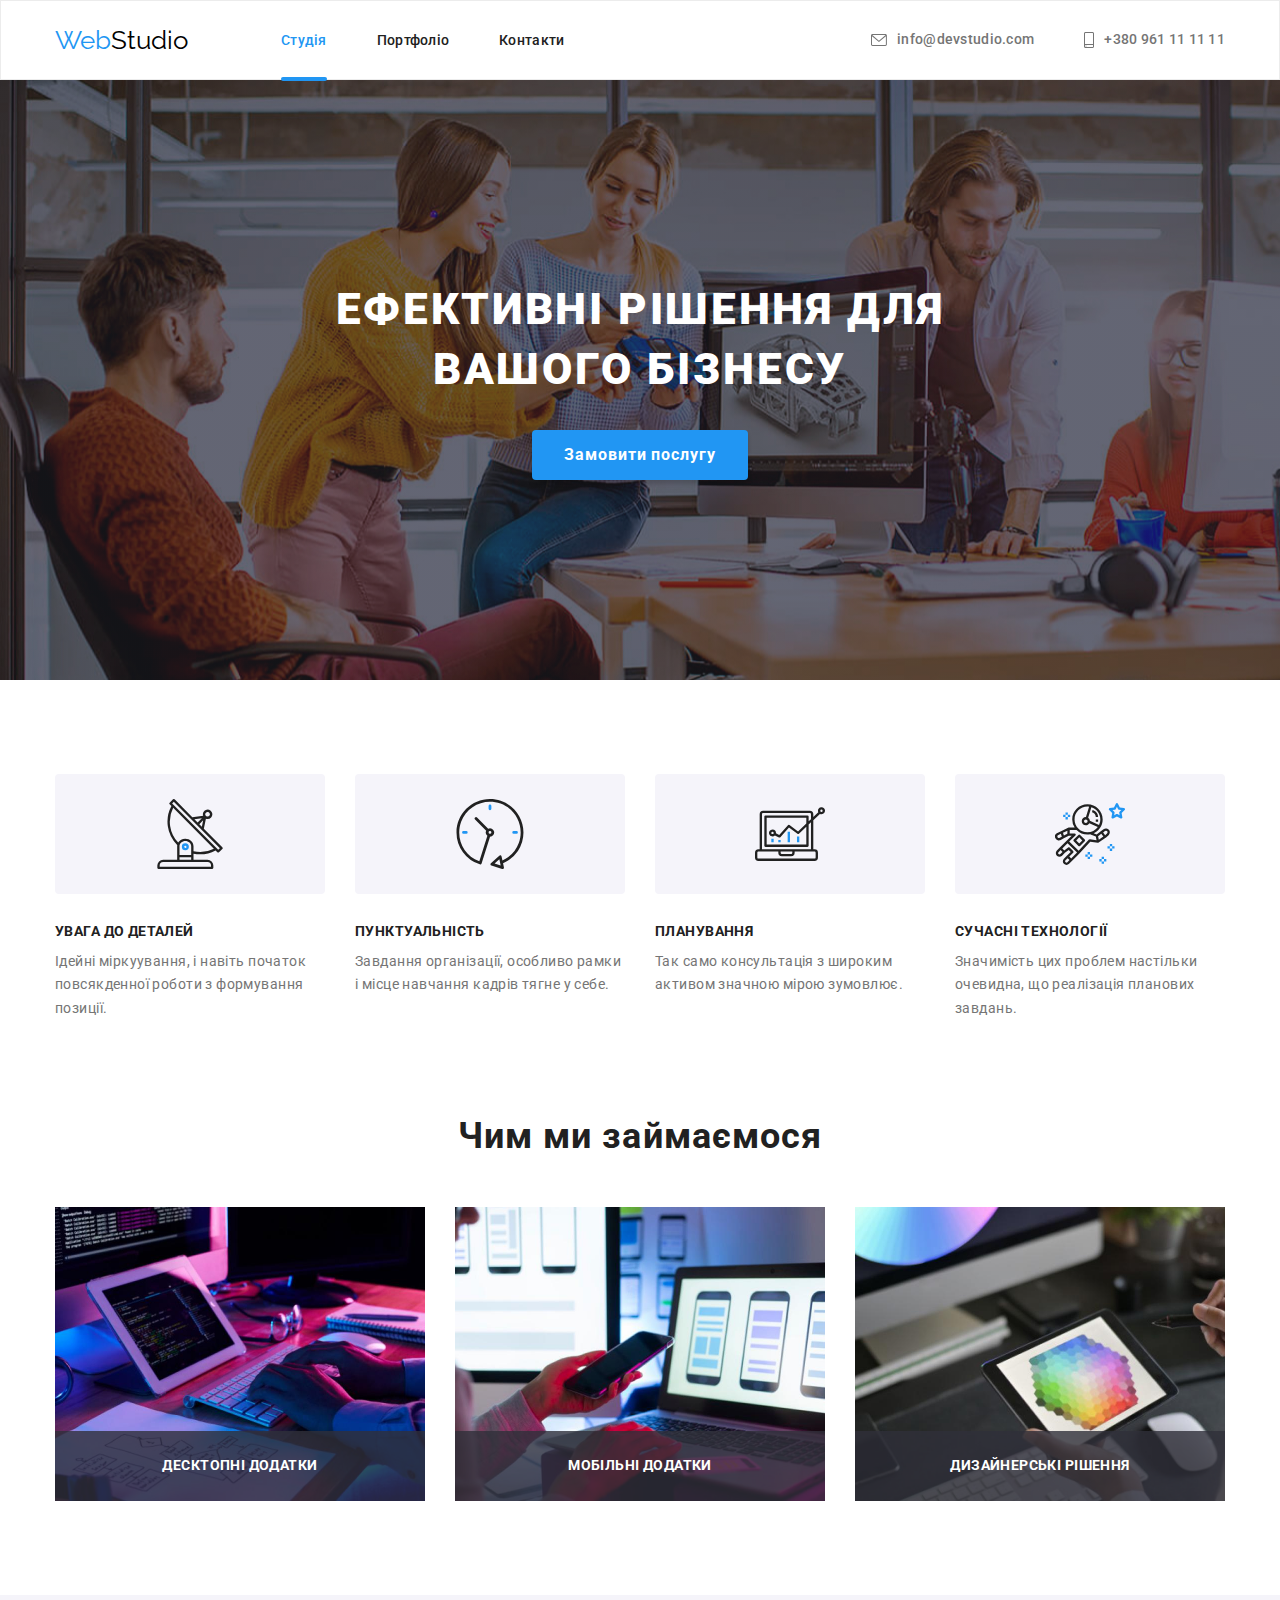
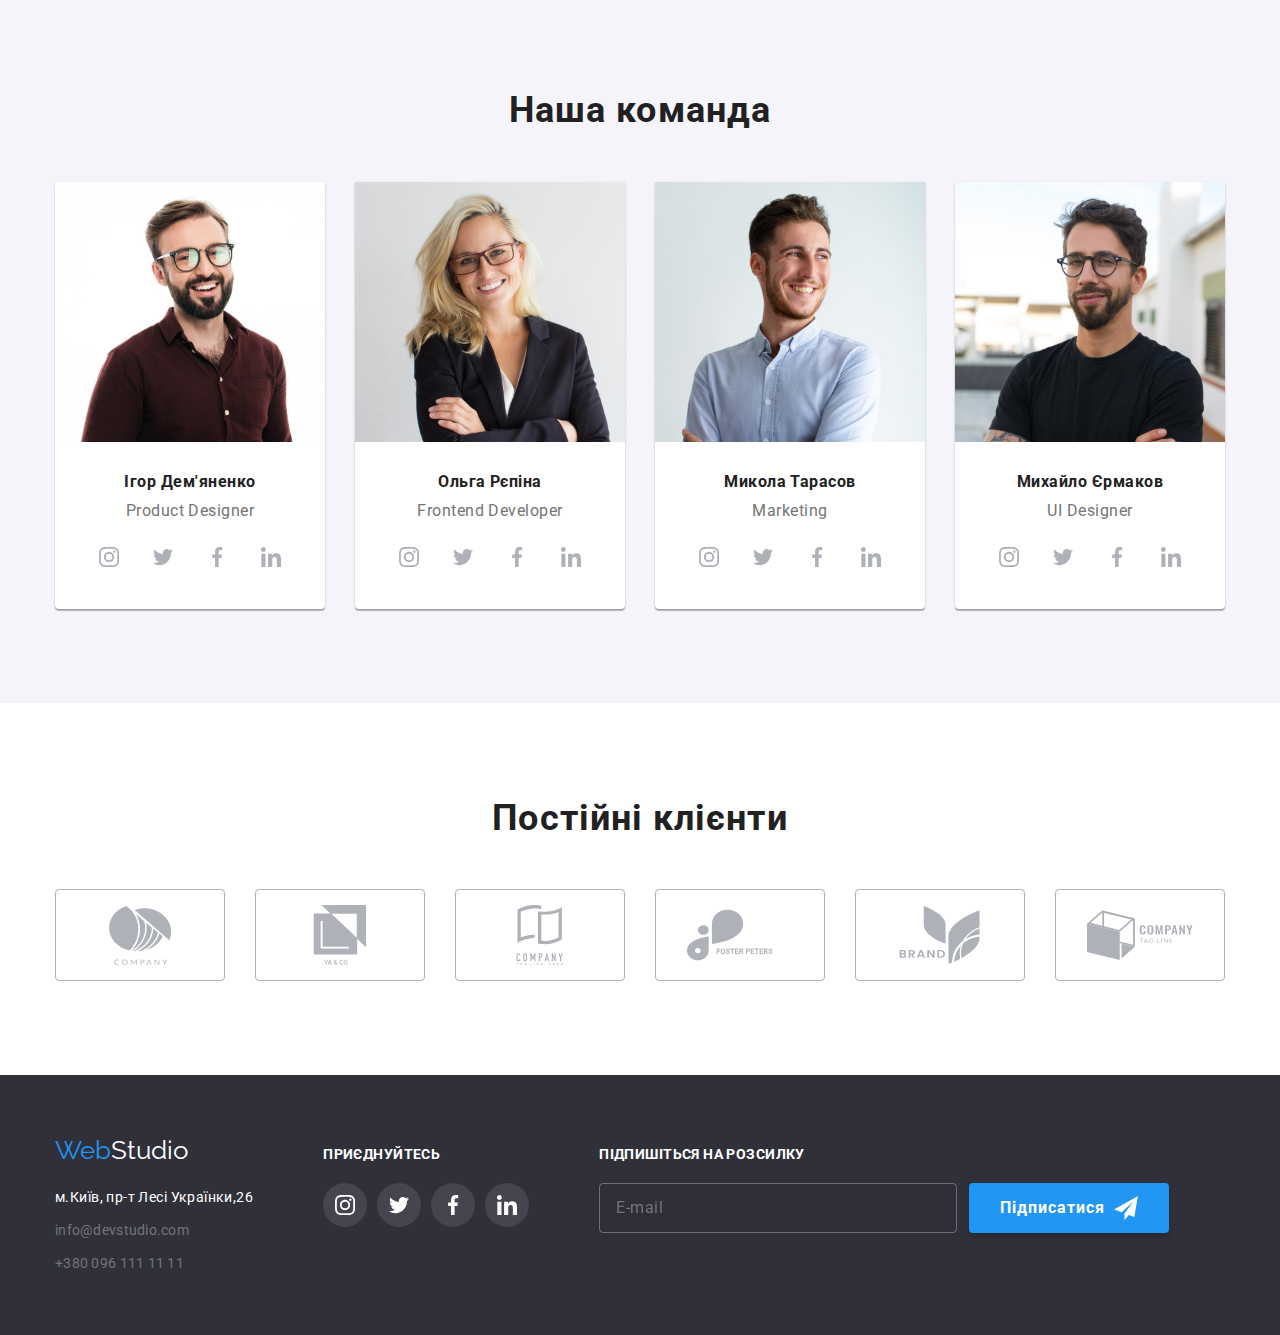
<file: index.html>
<!DOCTYPE html>
<html lang="uk">
<head>
    <meta charset="UTF-8">
    <meta http-equiv="X-UA-Compatible" content="IE=edge">
    <meta name="viewport" content="width=device-width, initial-scale=1.0">
    <title>Document</title>
    <link rel="preconnect" href="https://fonts.googleapis.com">
    <link rel="preconnect" href="https://fonts.gstatic.com" crossorigin>
    <link href="https://fonts.googleapis.com/css2?family=Raleway:wght@700&family=Roboto:wght@400;500;700;900&display=swap" rel="stylesheet">
    <link rel="stylesheet" href="https://cdnjs.cloudflare.com/ajax/libs/modern-normalize/1.1.0/modern-normalize.min.css">
    <link rel="stylesheet" href="css/styles.css">
</head>
<body>

    <header class="header">
        <div class="container header__container">
            <a class="header__webstudioheader" href=""><span class="span-web"> Web</span>Studio</a>
            <nav class="header__navigation">
                <ul class="header__studio-list">
                    <li>
                        <a class="header__transition current" href=""> Студія</a>
                    </li>
                    <li>
                        <a class="header__transition" href="portfolio.html"> Портфоліо</a>
                    </li>
                    <li>
                        <a class="header__transition" href=""> Контакти</a>
                    </li>
                </ul>
            </nav>
            <ul class="header__mail-list">
                <li>
                    <a class="header__mailtel header__mailtel-hover" href="mailto:info@devstudio.com">
                        <svg class="header__folder">
                            <use href="./images/icons.svg#icon-envelope-hover"></use>
                        </svg>
                        info@devstudio.com</a>
                    
                </li>
                <li>
                    <a class="header__mailtel header__mailtel-hover" href="tel:+380961111111">
                        <svg class="header__phone">
                            <use href="./images/icons.svg#icon-smartphone"></use>
                        </svg>
                        +380&nbsp;961&nbsp;11&nbsp;11&nbsp;11
                    </a>
                </li>
            </ul>
        </div>
    </header>
    <main class="main">
        <section class="general section">
            <div class="container">
                <h1 class="general__title">Ефективні рішення для вашого бізнесу</h1>
                <button class="general__button" type="button" data-modal-open>Замовити послугу</button>
            </div>
        </section>
            <section class="goals section">
                <div class="container">
                    <!-- <h2>Ціль компанії</h2> -->
                    <ul class="goals__flex">
                        <li class="goals__lists">
                            <div class="goals__container-icon">
                                <svg class="goals__icon">
                                    <use href="./images/icons.svg#icon-antenna-1"></use>
                                </svg>
                            </div>
                            <h3 class="goals__description">УВАГА ДО ДЕТАЛЕЙ</h3>
                            <p class="goals__text">Ідейні міркуування, і навіть початок повсякденної роботи з формування позиції.</p>
                        </li>
                        <li class="goals__lists">
                            <div class="goals__container-icon">
                                <svg class="goals__icon">
                                    <use href="./images/icons.svg#icon-clock-1"></use>
                                </svg>
                            </div>
                            <h3 class="goals__description">ПУНКТУАЛЬНІСТЬ</h3>
                            <p class="goals__text">Завдання організації, особливо рамки і місце навчання кадрів тягне у себе.</p>
                        </li>
                        <li class="goals__lists">
                            <div class="goals__container-icon">
                                <svg class="goals__icon">
                                    <use href="./images/icons.svg#icon-diagram-1"></use>
                                </svg>
                            </div>
                            <h3 class="goals__description">ПЛАНУВАННЯ</h3>
                            <p class="goals__text">Так само консультація з широким активом значною мірою зумовлює.</p>
                        </li>
                        <li class="goals__lists">
                            <div class="goals__container-icon">
                                <svg class="goals__icon">
                                    <use href="./images/icons.svg#icon-astronaut-1"></use>
                                </svg>
                            </div>
                            <h3 class="goals__description">СУЧАСНІ ТЕХНОЛОГІЇ</h3>
                            <p class="goals__text">Значимість цих проблем настільки очевидна, що реалізація планових завдань.</p>
                        </li>
                    </ul>
                </div>
            </section>
            <section class="page section">
                <div class="container">
                    <h2 class="team__image">Чим ми займаємося</h2>
                        <ul class="page__flex">
                            <li class="page__image">
                                    <img src="./images/Page1.jpg" alt="Зображення WebStudio" height="294" width="370">
                                    <div class="page__wrapper">
                                        <p class="page__bottom-text-image">ДЕСКТОПНІ ДОДАТКИ</p>
                                    </div>
                            </li>
                            <li class="page__image">
                                    <img src="./images/Page2.jpg" alt="Зображення WebStudio" height="294" width="370">
                                    <div class="page__wrapper">
                                        <p class="page__bottom-text-image">МОБІЛЬНІ ДОДАТКИ</p>
                                    </div>
                            </li>
                            <li class="page__image">
                                    <img src="./images/Page3.jpg" alt="Зображення WebStudio" height="294" width="370">
                                    <div class="page__wrapper">
                                        <p class="page__bottom-text-image">ДИЗАЙНЕРСЬКІ РІШЕННЯ</p>
                                    </div>
                            </li>
                        </ul>
                </div>                    
            </section>
            <section class="team section">
                <div class="container">
                    <h2 class="team__image">Наша команда</h2>
                    <ul class="team__flex">
                        <li class="team__lists-people">
                            <img src="images/People1.jpg" alt="Men in a company WebStudio"  width="270" height="260">
                            <div class="team__name-profession">
                                <h3 class="team__name">Ігор Дем'яненко</h3>
                                <p class="team__profession">Product Designer</p>
                                <div class="team__social-network">
                                    <a class="team__circle" href="">
                                        <svg class="team__svg">
                                            <use href="./images/icons.svg#icon-instagram-2"></use>
                                        </svg>
                                    </a>
                                    <a class="team__circle" href="">
                                        <svg class="team__svg">
                                            <use href="./images/icons.svg#icon-twitter-1"></use>
                                        </svg>
                                    </a>
                                    <a class="team__circle" href="">
                                        <svg class="team__svg">
                                            <use href="./images/icons.svg#icon-facebook-1"></use>
                                        </svg>
                                    </a>
                                    <a class="team__circle" href="">
                                        <svg class="team__svg">
                                            <use href="./images/icons.svg#icon-linkedin-1"></use>
                                        </svg>
                                    </a>
                                </div>
                            </div>
                        </li>
                        <li class="team__lists-people">
                            <img src="images/People2.jpg" alt="Women in a company WebStudio" width="270" height="260">
                            <div class="team__name-profession">
                                <h3 class="team__name">Ольга Рєпіна</h3>
                                <p class="team__profession">Frontend Developer</p>
                                <div class="team__social-network">
                                    <a class="team__circle" href="">
                                        <svg class="team__svg">
                                            <use href="./images/icons.svg#icon-instagram-2"></use>
                                        </svg>
                                    </a>
                                    <a class="team__circle" href="">
                                        <svg class="team__svg">
                                            <use href="./images/icons.svg#icon-twitter-1"></use>
                                        </svg>
                                    </a>
                                    <a class="team__circle" href="">
                                        <svg class="team__svg">
                                            <use href="./images/icons.svg#icon-facebook-1"></use>
                                        </svg>
                                    </a>
                                    <a class="team__circle" href="">
                                        <svg class="team__svg">
                                            <use href="./images/icons.svg#icon-linkedin-1"></use>
                                        </svg>
                                    </a>
                                </div>
                            </div> 
                        </li>
                        <li class="team__lists-people">
                            <img src="images/People3.jpg" alt="Men in a company WebStudio" width="270" height="260">
                            <div class="team__name-profession">
                                <h3 class="team__name">Микола Тарасов</h3>
                                <p class="team__profession">Marketing</p>
                                <div class="team__social-network">
                                    <a class="team__circle" href="">
                                        <svg class="team__svg">
                                            <use href="./images/icons.svg#icon-instagram-2"></use>
                                        </svg>
                                    </a>
                                    <a class="team__circle" href="">
                                        <svg class="team__svg">
                                            <use href="./images/icons.svg#icon-twitter-1"></use>
                                        </svg>
                                    </a>
                                    <a class="team__circle" href="">
                                        <svg class="team__svg">
                                            <use href="./images/icons.svg#icon-facebook-1"></use>
                                        </svg>
                                    </a>
                                    <a class="team__circle" href="">
                                        <svg class="team__svg">
                                            <use href="./images/icons.svg#icon-linkedin-1"></use>
                                        </svg>
                                    </a>
                                </div>
                            </div>
                        </li>
                        <li class="team__lists-people">
                            <img src="images/People4.jpg" alt="Men in a company WebStudio" width="270" height="260">
                            <div class="team__name-profession">
                                <h3 class="team__name">Михайло Єрмаков</h3>
                                <p class="team__profession">UI Designer</p>
                                <div class="team__social-network">
                                    <a class="team__circle" href="">
                                        <svg class="team__svg">
                                            <use href="./images/icons.svg#icon-instagram-2"></use>
                                        </svg>
                                    </a>
                                    <a class="team__circle" href="">
                                        <svg class="team__svg">
                                            <use href="./images/icons.svg#icon-twitter-1"></use>
                                        </svg>
                                    </a>
                                    <a class="team__circle" href="">
                                        <svg class="team__svg">
                                            <use href="./images/icons.svg#icon-facebook-1"></use>
                                        </svg>
                                    </a>
                                    <a class="team__circle" href="">
                                        <svg class="team__svg">
                                            <use href="./images/icons.svg#icon-linkedin-1"></use>
                                        </svg>
                                    </a>
                                </div>
                            </div>
                        </li>
                    </ul>
                </div>
            </section>
            <section class="client section">
                <div class="container">
                    <h2 class="client__text">Постійні клієнти</h2>
                    <ul class="client__container">
                        <li>
                            <a class="client__color-company" href="">
                                <svg class="client__company">
                                    <use href="./images/icons.svg#icon-group"></use>
                                </svg>
                            </a>
                        </li>
                        <li>
                            <a class="client__color-company" href="">
                                <svg class="client__company">
                                    <use href="./images/icons.svg#icon-group-1"></use>
                                </svg>
                            </a>
                        </li>
                        <li>
                            <a class="client__color-company" href="">
                                <svg class="client__company">
                                    <use href="./images/icons.svg#icon-group-2"></use>
                                </svg>
                            </a>
                        </li>
                        <li>
                            <a class="client__color-company" href="">
                                <svg class="client__company">
                                    <use href="./images/icons.svg#icon-group-3"></use>
                                </svg>
                            </a>
                        </li>
                        <li>
                            <a class="client__color-company" href="">
                                <svg class="client__company">
                                    <use href="./images/icons.svg#icon-group-4"></use>
                                </svg>
                            </a>
                        </li>
                        <li>
                            <a class="client__color-company" href="">
                                <svg class="client__company">
                                    <use href="./images/icons.svg#icon-group-5"></use>
                                </svg>
                            </a>
                        </li>
                    </ul>
                </div>
            </section>
    </main>
    <footer class="footer">
            <div class="container">
                <div class="footer-centre-text">
                    <div>
                    <a class="webstudiofooter" href=""><span class="span-web"> Web</span>Studio</a>
                <address class="footer-address">
                    <ul>
                        <li class="footer-adress__lists">
                        <a class="adress" href="https://www.google.com/maps/place/%D0%B1%D1%83%D0%BB%D1%8C%D0%B2%D0%B0%D1%80+%D0%9B%D0%B5%D1%81%D1%96+%D0%A3%D0%BA%D1%80%D0%B0%D1%97%D0%BD%D0%BA%D0%B8,+26,+%D0%9A%D0%B8%D1%97%D0%B2,+02000/@50.4265807,30.5361971,17z/data=!3m1!4b1!4m5!3m4!1s0x40d4cf0e033ecbe9:0x57a4dffefec77da0!8m2!3d50.4265807!4d30.5383858" target="_blank" rel="noopener noreferrer">
                                м.Київ, пр-т Лесі Українки,26
                            </a>   
                        </li>
                        <li class="footer-adress__lists">
                            <a class="header__mailtel mailtel-footer" href="mailto:info@devstudio.com">
                                info@devstudio.com
                            </a>
                        </li>
                        <li class="footer-adress__lists">
                            <a class="header__mailtel mailtel-footer" href="tel:+3800961111111">
                                +380 096 111 11 11
                            </a>
                        </li>
                    </ul>
                </address>
            </div>
            <div>
            <h2 class="text-footer">ПРИЄДНУЙТЕСЬ</h2>
            <ul class="footer-social-network">
                <li>
                    <a class="team__circle team__circle-footer" href="">
                        <svg class="team__svg social-network-footer">
                            <use href="./images/icons.svg#icon-instagram-2"></use>
                        </svg>
                    </a>
                </li>
                <li>
                    <a class="team__circle team__circle-footer" href="">
                        <svg class="team__svg social-network-footer">
                            <use href="./images/icons.svg#icon-twitter-1"></use>
                        </svg>
                    </a>
                </li>
                <li>
                    <a class="team__circle team__circle-footer" href="">
                        <svg class="team__svg social-network-footer">
                            <use href="./images/icons.svg#icon-facebook-1"></use>
                        </svg>
                    </a>
                </li>
                <li>
                    <a class="team__circle team__circle-footer" href="">
                        <svg class="team__svg social-network-footer">
                            <use href="./images/icons.svg#icon-linkedin-1"></use>
                        </svg>
                    </a>
                </li>
            </ul>
            </div>
            <div class="third-footer-container">
                <h2 class="text-footer">Підпишіться на розсилку</h2>
                <form class="form-footer">
                        <input class="footer-input" type="email" placeholder="E-mail" name="E-mail" required>
                        <button class="subscribe" type="submit"> 
                            <span>Підписатися </span>
                            <svg class="icon-icon-send" width="24" height="24">
                                <use href="./images/icons.svg#icon-icon-send"></use>
                            </svg>
                        </button>
                </form>
            </div> 
        </div>
    </div>    
    </footer>
    <div class="backdrop is-hidden" data-modal>
        <div class="modal">
            <button class="modal-button" type="button" data-modal-close  >
                <svg class="icon-close" width="11" height="11">
                    <use href="./images/icons.svg#icon-close"></use>
                </svg>
            </button>
            <form name="registration-form">
                <strong class="caption-modal">Залиште свої дані, ми вам передзвонимо</strong>
                <div class="form-field">
                    <label class="form-label">Ім'я</label>
                    <div class="container-form-icon">
                        <input class="form__input" type="text" name="name" required>
                        <svg class="form-icon" width="12" height="12" >
                            <use href="./images/icons.svg#icon-name"></use>
                        </svg>
                    </div>
                </div>
                <div class="form-field">
                    <label class="form-label">Телефон</label>
                    <div class="container-form-icon">
                        <input class="form__input" type="text" name="telephone" required>
                        <svg class="form-icon" width="13" height="13" >
                            <use href="./images/icons.svg#icon-tel"></use>
                        </svg>
                    </div>
                </div>
                <div class="form-field">
                <label class="form-label">Пошта</label>
                    <div class="container-form-icon">
                        <input class="form__input" type="email" name="E-mail" required>
                        <svg class="form-icon" width="15" height="12" >
                            <use href="./images/icons.svg#icon-mail"></use>
                        </svg>
                    </div>
                </div>
                <div class="form-field">
                    <label class="form-label">Коментар</label>
                    <textarea class="form-message" name="message" placeholder="Введіть текст" ></textarea>
                </div>
                <label class="container-form-checkbox">
                    <input class="form__checkbox" type="checkbox" required>
                    <svg class="form-checkbox-icon" width="16" height="15">
                        <use class="unchecked__form-icon" href="./images/icons.svg#icon-uncheck"></use>
                        <use class="checked__form-icon" href="./images/icons.svg#icon-check"></use>
                    </svg>
                    <span class="text-form__checkbox">Погоджуюся з розсилкою та приймаю  
                        <a class="link-form__checkbox" href="">
                            Умови договору
                        </a>
                    </span>
                </label>
                <button class="button__registration-form" type="submit">Відправити</button>
            </form>
        </div>
    </div>
    <script src="./js/modal.js">

    </script>
</body>
</html>
</file>
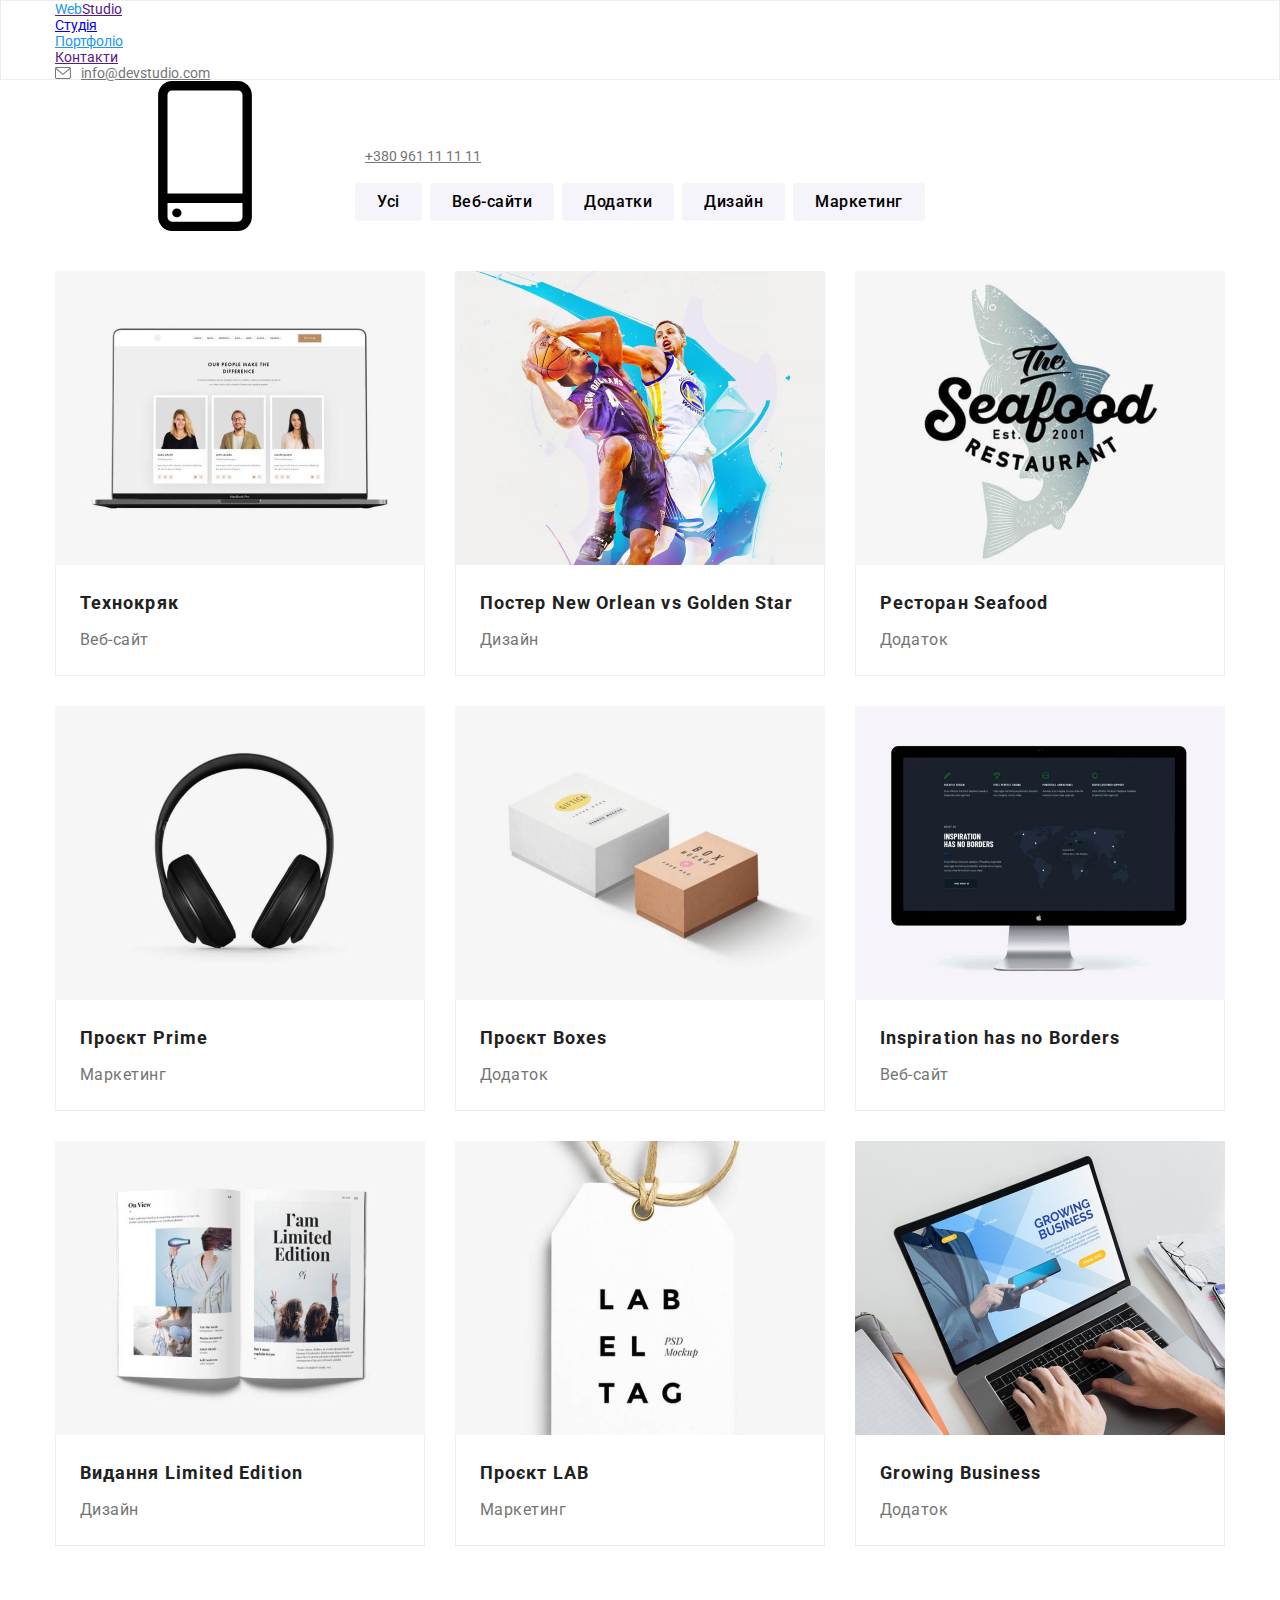
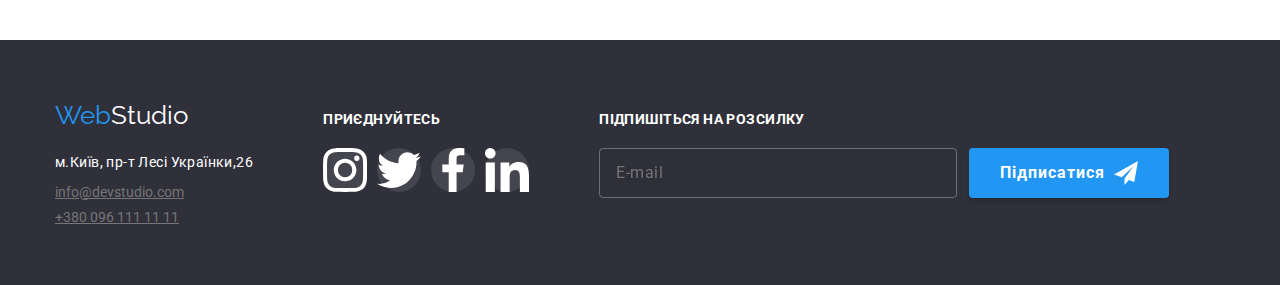
<file: portfolio.html>
<!DOCTYPE html>
<html lang="en">
<head>
    <meta charset="UTF-8">
    <meta http-equiv="X-UA-Compatible" content="IE=edge">
    <meta name="viewport" content="width=device-width, initial-scale=1.0">
    <title>Document</title>
    <link rel="preconnect" href="https://fonts.googleapis.com">
    <link rel="preconnect" href="https://fonts.gstatic.com" crossorigin>
    <link href="https://fonts.googleapis.com/css2?family=Raleway:wght@700&family=Roboto:wght@400;500;700;900&display=swap" rel="stylesheet">
    <link rel="stylesheet" href="https://cdnjs.cloudflare.com/ajax/libs/modern-normalize/1.1.0/modern-normalize.min.css">
    <link rel="stylesheet" href="css/styles.css">
</head>
<body>
    <header class="header">
        <div class="container container-header">
            <a class="webstudioheader" href=""><span class="span-web"> Web</span>Studio</a>
            <nav class="navigation">
                <ul class="studio-list">
                    <li>
                        <a class="header-transition" href="index.html"> Студія</a>
                    </li>
                    <li>
                        <a class="header-transition current" href=""> Портфоліо</a>
                    </li>
                    <li>
                        <a class="header-transition" href=""> Контакти</a>
                    </li>
                </ul>
            </nav>
            <ul class="mail-list">
                <li>
                    <a class="mailtel header__mailtel-hover" href="mailto:info@devstudio.com">
                        <svg class="header__folder">
                            <use href="./images/icons.svg#icon-envelope-hover"></use>
                        </svg>
                        info@devstudio.com</a>
                    
                </li>
                <li>
                    <a class="mailtel header__mailtel-hover" href="tel:+380961111111">
                        <svg class="phone">
                            <use href="./images/icons.svg#icon-smartphone"></use>
                        </svg>
                        +380&nbsp;961&nbsp;11&nbsp;11&nbsp;11
                    </a>
                </li>
            </ul>
        </div>
    </header>
    <main>
            <section class="conteiner-different-page section">
                <div class="container">
                    <!-- <h1>Усі зображення</h1> -->
                    <ul class="page">
                        <li>
                            <button class="button-portfolio" type="button">Усі</button>
                        </li>
                        <li>
                            <button class="button-portfolio" type="button">Веб-сайти</button>
                        </li>
                        <li>
                            <button class="button-portfolio" type="button">Додатки</button>
                        </li>
                        <li>
                            <button class="button-portfolio" type="button">Дизайн</button>
                        </li>
                        <li>
                            <button class="button-portfolio" type="button">Маркетинг</button>
                        </li>
                    </ul>
                    <ul class="different-page">
                        <li class="lists-different-page">
                            <div class="pop-up-window">
                                <p class="text-pop-up-window">Ресурс пропонує комплексні пропозиції з різним рівнем функціоналу та сервісів.
                                    Все це дозволить відвідувачу отримати вичерпні відомості про компанію чи приватну особу.
                                </p> 
                                    <img  src="images/imagesportfolio/image.jpg" alt="Веб-сайт" width="370" height="294">           
                                </div> 
                            <div class="border-text">
                                    <h2 class="portfolio-description">Технокряк</h2>
                                    <p class="portfolio-text">Веб-сайт</p>  
                            </div>
                        </li>
                        <li class="lists-different-page">
                             <div class="pop-up-window">
                                <p class="text-pop-up-window">Ресурс пропонує комплексні пропозиції з різним рівнем функціоналу та сервісів.
                                    Все це дозволить відвідувачу отримати вичерпні відомості про компанію чи приватну особу.
                                </p> 
                                <img src="images/imagesportfolio/image1.jpg" alt="Дизайн" width="370" height="294">         
                            </div>
                            <div class="border-text">
                                    <h2 class="portfolio-description">Постер New Orlean vs Golden Star</h2>
                                    <p class="portfolio-text">Дизайн</p>
                            </div>
                        </li>
                        <li class="lists-different-page">
                             <div class="pop-up-window">
                                <p class="text-pop-up-window">Ресурс пропонує комплексні пропозиції з різним рівнем функціоналу та сервісів.
                                    Все це дозволить відвідувачу отримати вичерпні відомості про компанію чи приватну особу.
                                </p> 
                                <img src="images/imagesportfolio/image2.jpg" alt="Додаток" width="370" height="294">            
                            </div>
                            <div class="border-text">
                                    <h2 class="portfolio-description">Ресторан Seafood</h2>
                                    <p class="portfolio-text">Додаток</p>
                            </div>
                        </li>
                        <li class="lists-different-page">
                             <div class="pop-up-window">
                                <p class="text-pop-up-window">Ресурс пропонує комплексні пропозиції з різним рівнем функціоналу та сервісів.
                                    Все це дозволить відвідувачу отримати вичерпні відомості про компанію чи приватну особу.
                                </p> 
                                <img src="images/imagesportfolio/image3.jpg" alt="Маркетинг" width="370" height="294">          
                            </div>
                            <div class="border-text">
                                    <h2 class="portfolio-description">Проєкт Prime</h2>
                                    <p class="portfolio-text">Маркетинг</p>
                            </div>
                        </li>
                        <li class="lists-different-page">
                             <div class="pop-up-window">
                                <p class="text-pop-up-window">Ресурс пропонує комплексні пропозиції з різним рівнем функціоналу та сервісів.
                                    Все це дозволить відвідувачу отримати вичерпні відомості про компанію чи приватну особу.
                                </p> 
                                <img src="images/imagesportfolio/image4.jpg" alt="Додаток" width="370" height="294">            
                            </div>
                            <div class="border-text">
                                    <h2 class="portfolio-description">Проєкт Boxes</h2>
                                    <p class="portfolio-text">Додаток</p>
                            </div>
                        </li>
                        <li class="lists-different-page">
                             <div class="pop-up-window">
                                <p class="text-pop-up-window">Ресурс пропонує комплексні пропозиції з різним рівнем функціоналу та сервісів.
                                    Все це дозволить відвідувачу отримати вичерпні відомості про компанію чи приватну особу.
                                </p> 
                                <img src="images/imagesportfolio/image5.jpg" alt="Веб-сайт" width="370" height="294">           
                            </div>
                            <div class="border-text">
                                    <h2 class="portfolio-description">Inspiration has no Borders</h2>
                                    <p class="portfolio-text">Веб-сайт</p>
                            </div>
                        </li>
                        <li class="lists-different-page">
                             <div class="pop-up-window">
                                <p class="text-pop-up-window">Ресурс пропонує комплексні пропозиції з різним рівнем функціоналу та сервісів.
                                    Все це дозволить відвідувачу отримати вичерпні відомості про компанію чи приватну особу.
                                </p> 
                                <img src="images/imagesportfolio/image6.jpg" alt="Дизайн" width="370" height="294">         
                            </div>
                            <div class="border-text">
                                    <h2 class="portfolio-description">Видання Limited Edition</h2>
                                    <p class="portfolio-text">Дизайн</p>
                            </div>
                        </li>
                        <li class="lists-different-page">
                             <div class="pop-up-window">
                                <p class="text-pop-up-window">Ресурс пропонує комплексні пропозиції з різним рівнем функціоналу та сервісів.
                                    Все це дозволить відвідувачу отримати вичерпні відомості про компанію чи приватну особу.
                                </p> 
                                <img src="images/imagesportfolio/image7.jpg" alt="Маркетинг" width="370" height="294">          
                            </div>
                            <div class="border-text">
                                    <h2 class="portfolio-description">Проєкт LAB</h2>
                                    <p class="portfolio-text">Маркетинг</p>
                            </div>
                        </li>
                        <li class="lists-different-page">
                             <div class="pop-up-window">
                                <p class="text-pop-up-window">Ресурс пропонує комплексні пропозиції з різним рівнем функціоналу та сервісів.
                                    Все це дозволить відвідувачу отримати вичерпні відомості про компанію чи приватну особу.
                                </p> 
                                <img src="images/imagesportfolio/image8.jpg" alt="Додаток" width="370" height="294">            
                            </div>
                            <div class="border-text">
                                    <h2 class="portfolio-description">Growing Business</h2>
                                    <p class="portfolio-text">Додаток</p>
                            </div>
                        </li>
                    </ul>
                </div>
            </section>
    </main>
    <footer class="footer">
        <div class="container">
            <div class="footer-centre-text">
                <div>
                <a class="webstudiofooter" href=""><span class="span-web"> Web</span>Studio</a>
            <address class="footer-address">
                <ul>
                    <li class="footer-adress__lists">
                    <a class="adress" href="https://www.google.com/maps/place/%D0%B1%D1%83%D0%BB%D1%8C%D0%B2%D0%B0%D1%80+%D0%9B%D0%B5%D1%81%D1%96+%D0%A3%D0%BA%D1%80%D0%B0%D1%97%D0%BD%D0%BA%D0%B8,+26,+%D0%9A%D0%B8%D1%97%D0%B2,+02000/@50.4265807,30.5361971,17z/data=!3m1!4b1!4m5!3m4!1s0x40d4cf0e033ecbe9:0x57a4dffefec77da0!8m2!3d50.4265807!4d30.5383858" target="_blank" rel="noopener noreferrer">
                            м.Київ, пр-т Лесі Українки,26
                        </a>   
                    </li>
                    <li class="footer-adress__lists">
                        <a class="mailtel mailtel-footer" href="mailto:info@devstudio.com">
                            info@devstudio.com
                        </a>
                    </li>
                    <li class="footer-adress__lists">
                        <a class="mailtel mailtel-footer" href="tel:+3800961111111">
                            +380 096 111 11 11
                        </a>
                    </li>
                </ul>
            </address>
        </div>
        <div>
        <h2 class="text-footer">ПРИЄДНУЙТЕСЬ</h2>
        <ul class="footer-social-network">
            <li>
                <a class="team__circle team__circle-footer" href="">
                    <svg class="social-network social-network-footer">
                        <use href="./images/icons.svg#icon-instagram-2"></use>
                    </svg>
                </a>
            </li>
            <li>
                <a class="team__circle team__circle-footer" href="">
                    <svg class="social-network social-network-footer">
                        <use href="./images/icons.svg#icon-twitter-1"></use>
                    </svg>
                </a>
            </li>
            <li>
                <a class="team__circle team__circle-footer" href="">
                    <svg class="social-network social-network-footer">
                        <use href="./images/icons.svg#icon-facebook-1"></use>
                    </svg>
                </a>
            </li>
            <li>
                <a class="team__circle team__circle-footer" href="">
                    <svg class="social-network social-network-footer">
                        <use href="./images/icons.svg#icon-linkedin-1"></use>
                    </svg>
                </a>
            </li>
        </ul>
        </div>
        <div class="third-footer-container">
            <h2 class="text-footer">Підпишіться на розсилку</h2>
            <form class="form-footer">
                <label >
                    <input class="footer-input" type="email" placeholder="E-mail" name="E-mail" required>
                    <button class="subscribe" type="submit"> 
                        <span>Підписатися </span>
                        <svg class="icon-icon-send" width="24" height="24">
                            <use href="./images/icons.svg#icon-icon-send"></use>
                        </svg>
                    </button>
                </label>
            </form>
        </div> 
    </div>
</div>    
</footer>
</body>
</html>
</file>
<file: css/styles.css>
:root{
    --col:#212121;
    --white:#FFFFFF;
    --blue:#188CE8;
    --dlue-active:#15568b;
    --grey:#757575;
    --header-ul:#2196F3;
    --anim: 250ms cubic-bezier(0.4, 0, 0.2, 1);
}
body{
    font-family: 'Roboto', sans-serif;
    color: var(--col);
    font-size: 14px;
}
h1,
h2,
h3,
h4,
h5,
h6,
p{
    margin: 0;
}
ul,ol{
    margin: 0;
    padding: 0;
    list-style: none;
}
img{
    display: block;
}
.span-web{
    color: #2196F3;
}
.section{
    padding-top: 94px;
    padding-bottom: 94px;
}
/* Header */
.header{
    height: 80px;
    border: 1px solid #ECECEC;
}
.header__webstudioheader{
    font-family: 'Raleway', sans-serif;
    font-size: 26px;
    line-height: 1.19;
    color: black;
    text-decoration: none;
}
.header__transition{
    position: relative;
    text-decoration: none;
    letter-spacing: 0.02em;
    font-weight: 500;
    line-height: 1.14;
    color: var(--col);
    transition: color var(--anim);
}
.header__transition::after{
    content: "";
    position: absolute;
    bottom: 0;
    left: 0;
    display: block;
    top: 45px;
    width: 100%;
    height: 4px;
    background-color: #2196F3;
    border-radius: 2px;
    opacity: 0;
    transition: opacity var(--anim);
}
.header__transition.current::after{
    opacity: 1;
}
.header__transition:hover::after,
.header__transition:focus::after{
    opacity: 1;
}
.current{
    color: var(--header-ul);
}
.header__transition:hover,
.header__transition:focus{
    color: var(--header-ul);
}
.header__mailtel{
    display: flex;
    gap: 10px;
    align-items: center;
    text-decoration: none;
    font-weight: 500;
    letter-spacing: 0.02em;
    line-height: 1.14;
    color: currentColor;
    transition: color var(--anim);
}
.header__mailtel:hover,
.header__mailtel:focus{
    color: var(--blue);
}
.header__mailtel-hover{
    display: flex;
    gap: 10px;
    align-items: center;
    color: var(--grey);
}

.header__mail-list{
    display: flex;
    gap: 50px;
    margin-left: auto;
}
.container{
    width: 1200px;
    margin: 0 auto;
    padding-left: 15px;
    padding-right: 15px;
}
.header__container{
    height: 100%;
    display: flex;
    justify-content: space-between;
    align-items: center;
}
.header__studio-list{
    display: flex;
    gap: 50px;
}
.header__navigation{
    flex: 1;
    margin-left: 93px;
}
/* SVG */
.header__phone{
    width: 10px;
    height: 16px;
    fill: currentColor;
}
.header__folder{
    width: 16px;
    height: 12px;
    fill: currentColor;
    
}
.goals__container-icon{
    display: flex;
    justify-content: center;
    align-items: center;
    width: 270px;
    height: 120px;
    background-color: #F5F4FA;
    border-radius: 4px;
    margin-bottom: 30px;
    
}
.goals__icon{
    width: 70px;
    height: 70px;
}
.team__svg{
    width: 20px;
    height: 20px;
    fill: currentColor;
}
.team__circle{
    display: flex;
    color: #AFB1B8;
    justify-content: center;
    align-items: center;
    width: 44px;
    height: 44px;
    border-radius: 50%;
    transition: background-color var(--anim), color var(--anim);

}
.team__circle:hover,
.team__circle:focus{
    background-color: #2196F3;
    color: #FFFFFF;
}
.team__social-network{
    display: flex;
    justify-content: center;
    margin-top: 15px;
    gap: 10px;
}
.team__circle-footer{
    background-color: rgba(255, 255, 255, 0.1);
}
.social-network-footer{
    fill: #FFFFFF;
}
.footer-social-network{
    margin-top: 20px;
    display: flex;
    gap: 10px;
}
/* BUTTON */

/* Main */
.general__title{
    width: 696px;
    margin: 0 auto;
    font-size: 44px;
    font-weight: 900;
    text-align: center;
    letter-spacing: 0.06em;
    text-transform: uppercase;
    line-height: 1.36;
    color: var(--white);
}
.general{
    margin: 0 auto;
    max-width: 1600px;
    padding: 200px 0;
    background-image: linear-gradient(rgba(47, 48, 58, 0.4),rgba(47, 48, 58, 0.4)), url("../images/background.jpg");
    background-size: cover;
    background-repeat: no-repeat;
}
.general__button{
    display: block;
    margin: 0 auto;
    margin-top: 30px;
    padding: 10px 32px;
    font-size: 16px;
    font-weight: 700;
    line-height: 1.87;
    font-family: inherit;
    background-color: #2196F3;
    color: var(--white);
    letter-spacing: 0.06em;
    box-shadow: 0px 4px 4px rgba(0, 0, 0, 0.15);
    border-radius: 4px;
    border: none;
    cursor: pointer;
    transition: background-color var(--anim);
}
.general__button:hover,
.general__button:focus{
    background-color: #188CE8;
}
.goals__flex{
    display: flex;
    justify-content: space-between;

}
.goals__lists{
    max-width: 270px;
}
.goals__description{
    letter-spacing: 0.03em;
    text-transform: uppercase;
    line-height: 1.14;
    font-size: 14px;
}
.goals__text{
    margin-top: 10px;
    line-height: 1.71;
    letter-spacing: 0.03em;
    color: var(--grey);
}
.goals{
padding-bottom: 0;
}
/* Container-page */
.page{
    font-size: 36px;
    line-height: 1.17;  
}
.team__image {
    font-size: 36px;
    text-align: center;
    letter-spacing: 0.03em;
    line-height: 1.17;
}
.page__flex{
    display: flex;
    justify-content: space-between;
    margin-top: 50px;
}

.page__image{
    position: relative;
}
.page__wrapper{
    position: absolute;
    width: 100%;
    height: 70px;
    bottom: 0;
    display: flex;
    align-items: center;
    justify-content: center;
    background-color: rgba(47, 48, 58, 0.8);
}
.page__bottom-text-image{
    font-weight: 700;
    color: var(--white);
    font-size: 14px;
    line-height: 1.14;
    letter-spacing: 0.03em;
    text-transform: uppercase;
    text-align: center;
}
/* team */
.team{
    background-color: #F5F4FA;
}
.team__name{
    font-size: 16px;
    text-align: center;
    letter-spacing: 0.03em;
    line-height: 1.19;
}
.team__profession{
    margin-top: 10px;
    font-size: 16px;
    text-align: center;
    letter-spacing: 0.03em;
    line-height: 1.19;
    color: var(--grey);      
}
.team__lists-people{
    max-width: 270px;
    background-color: #FFFFFF;
    box-shadow: 0px 1px 3px rgba(0, 0, 0, 0.12), 0px 1px 1px rgba(0, 0, 0, 0.14), 0px 2px 1px rgba(0, 0, 0, 0.2);
    border-radius: 0px 0px 4px 4px;
}
.team__flex{
    margin-top: 50px;
    display: flex;
    justify-content: space-between;
}
.team__name-profession{
    padding-top: 30px;
    padding-bottom: 30px;
}
/* client__container */
.client__text{
    font-size: 36px;
    line-height: 1.17;
    text-align: center;
    letter-spacing: 0.03em;
    color: var(--col);
}
.client__container{
    display: flex;
    justify-content: space-between;
    margin-top: 50px;
}
.client__company{
    width: 106px;
    height: 60px;
    fill: currentColor;
}
.client__color-company{
    display: flex;
    justify-content: center;
    align-items: center;
    width: 170px;
    height: 92px;
    color: #AFB1B8;
    border: 1px solid #AFB1B8;
    border-radius: 4px;
    transition: color var(--anim), border-color var(--anim);
}
.client__color-company:hover,
.client__color-company:focus{
    color: var(--header-ul);
    border-color: var(--header-ul);
}

/* Footer */
.footer{ 
    padding: 60px 0;
    background-color: #2F303A;
}
.webstudiofooter{
    font-family: 'Raleway', sans-serif;
    font-size: 26px;
    line-height: 1.19;
    color: var(--white);
    text-decoration: none;
}
.footer-address{
    margin-top: 20px;
    font-style: normal;
}

.mailtel-footer{
    font-weight: 400;
    color: var(--grey);
}
.adress{
    text-decoration: none;
    letter-spacing: 0.03em;
    line-height: 1.71;
    color: var(--white);
    transition: color var(--anim);
}

.adress:hover,
.adress:focus
{
    color:var(--blue);
}
.footer-adress__lists:not(:last-child){
    margin-bottom: 9px;
}
.footer .header__mailtel{
    font-size: 14px;
    line-height: 1.71;
}
.text-footer{
    font-weight: 700;
    font-size: 14px;
    line-height: 1.14;
    letter-spacing: 0.03em;
    text-transform: uppercase;
    color: var(--white);
    }
.footer-centre-text{
    display: flex;
    gap: 70px;
    align-items: baseline;
}

/* Portfolio */
.button-portfolio{
    cursor: pointer;
    font-weight: 500;
    font-family: inherit;
    padding: 6px 22px 6px 22px;
    background-color: #F5F4FA;
    border: none;
    font-size: 16px;
    line-height: 1.62;
    letter-spacing: 0.03em;
    border-radius: 4px;
    transition: color var(--anim), background-color var(--anim), box-shadow var(--anim);
}
.button-portfolio:hover,
.button-portfolio:focus{
    color: #FFFFFF;
    background-color: #2196F3;
    box-shadow: 0px 3px 1px rgba(0, 0, 0, 0.1), 0px 1px 2px rgba(0, 0, 0, 0.08), 0px 2px 2px rgba(0, 0, 0, 0.12);
}
.portfolio-description{
    font-size: 18px;
    letter-spacing: 0.06em;
    line-height: 2;
    margin-bottom: 4px;
}
.portfolio-text{
    font-size: 16px;
    letter-spacing: 0.03em;
    line-height: 1.87;
    color: var(--grey);
}
.page{
    display: flex;
    justify-content: center;
    gap: 8px;
}
.different-page{
    margin-top: 50px;
    display: flex;
    justify-content: space-between;
    flex-wrap: wrap;
}
.lists-different-page{
    max-width: 370px;
    margin-bottom: 30px;
    transition: box-shadow var(--anim);
}
.lists-different-page:nth-last-child(-n + 3){
margin-bottom: 0;
}
.lists-different-page:hover,
.lists-different-page:focus{
    box-shadow: 0px 1px 1px rgba(0, 0, 0, 0.12), 0px 4px 4px rgba(0, 0, 0, 0.06), 1px 4px 6px rgba(0, 0, 0, 0.16);
}

.border-text{
    padding: 20px 24px;
    border: 1px solid #EEEEEE;
    border-top: none;
}
.pop-up-window{
    position: relative;
    overflow: hidden;
}
.text-pop-up-window{
    position: absolute;
    bottom: 0;
    left: 0;
    height: 100%;
    width: 100%;
    font-size: 18px;
    line-height: 1.55;
    letter-spacing: 0.03em;
    color: var(--white);
    padding: 63px 24px;
    background-color: rgba(33, 150, 243, 0.9);
    transition: transform var(--anim);
    transform: translateY(100%);
}
.lists-different-page:hover .text-pop-up-window{
    transform: translateY(0);
}
/* Modal */
.backdrop{
    position: fixed;
    top: 0;
    left: 0;
    width: 100%;
    height: 100%;
    background-color: rgba(0, 0, 0, 0.2);
    opacity: 1;
    pointer-events: initial;
    visibility: visible;
    transition: opacity var(--anim), visibility var(--anim);
}
.backdrop.is-hidden{
    opacity: 0;
    pointer-events: none;
    visibility: initial;
}
.footer-input{
    width: 358px;
    height: 50px;   
    border: 1px solid rgba(255, 255, 255, 0.3);
    filter: drop-shadow(0px 4px 4px rgba(0, 0, 0, 0.15));
    border-radius: 4px;
    padding: 0px 16px;
    background: none;
    letter-spacing: 0.03em;
    font-weight: 400;
    font-size: 16px;
    line-height: 1.25;  
    color: rgba(255, 255, 255, 0.6);
    margin-right: 12px;
}
.form-footer{
    margin-top: 20px;
}
.subscribe{
        display: flex;
        justify-content: center;
        align-items: center;
        gap: 10px;
        float: right;
        padding: 10px 28px;
        width: 200px;
        height: 50px;
        border: none;
        background-color: #2196F3;
        box-shadow: 0px 4px 4px rgba(0, 0, 0, 0.15);
        border-radius: 4px;
        cursor: pointer;
        font-weight: 700;
        font-size: 16px;
        line-height: 1.87;
        letter-spacing: 0.06em;
        color: var(--white);
    }
.caption-modal{
    font-weight: 700;
    font-size: 20px;
    line-height: 1.15;
    text-align: center;
    display: block;
    letter-spacing: 0.03em;
    color: var(--col);
}
.form-icon{
    position: absolute;
    left: 15px;
    top: 50%;
    transform: translateY(-50%);
    fill: currentColor;
    transition: fill var(--anim);
}
.form__input{
    background: none;
    width: 100%;
    height: 40px;
    border: 1px solid rgba(33, 33, 33, 0.2);
    padding-left: 42px;
    border-radius: 4px;
    outline: none;
    transition: border-color var(--anim);
}
.form__input:focus{
    border-color: #2196F3;
}
.form__input:focus + .form-icon{
    fill: #2196F3;

}
.form-label{
    display: block;
    margin-top: 10px;
    margin-bottom: 4px;
    font-weight: 400;
    font-size: 12px;
    line-height: 1.17;
    letter-spacing: 0.01em;
    color: var(--grey);
}
.form-field{
    margin-top: 10px;
}
.form-field:first-of-type{
    margin-top: 12px;
}
.container-form-icon{
position: relative;
}
.icon-close{
    width: 11px;
    height: 11px;
    fill:  currentColor;
    transition: color var(--anim);
}
.modal-button{
    display: flex;
    justify-content: center;
    align-items: center;
    position: absolute;
    top: 8px;
    right: 8px;
    width: 30px;
    height: 30px;
    color: #000000;
    background: #FFFFFF;
    border: 1px solid rgba(0, 0, 0, 0.1);
    border-radius: 50%;
    cursor: pointer;
}
.modal-button:hover{
    color: var(--blue);
}
.modal{
    position: absolute;
    top: 50%;
    left: 50%;
    transform: translate( -50%, -50%);
    width: 528px;
    padding: 40px;
    background: #FFFFFF;
    box-shadow: 0px 1px 3px rgba(0, 0, 0, 0.12), 0px 1px 1px rgba(0, 0, 0, 0.14), 0px 2px 1px rgba(0, 0, 0, 0.2);
    border-radius: 4px;
}
.backdrop.is-hidden{
    opacity: 0;
    pointer-events: none;
    visibility: initial;
}
.form-message{
    width: 100%;
    height: 120px;
    padding: 16px 12px;
    border: 1px solid rgba(33, 33, 33, 0.2);
    border-radius: 4px;
    resize: none;
    outline: none;
    transition: border-color var(--anim);
}
.form-message::placeholder{
    font-size: 12px;
    line-height: 1.17;
    letter-spacing: 0.01em;
    color: rgba(117, 117, 117, 0.5);
}
.form-message:focus{
    border-color: #2196F3;
}
.form__checkbox{
    position: absolute;
    opacity: 0;
    transform: scale(0);
}
.form-checkbox-icon{
    left: 0;
}
.checked__form-icon{
    opacity: 0;
    transition: opacity var(--anim);
}
.form__checkbox:checked + .form-checkbox-icon .checked__form-icon{
    opacity: 1;
}
.unchecked__form-icon{
    opacity: 1;
    transition: opacity var(--anim);
}
.form__checkbox:checked + .form-checkbox-icon .unchecked__form-icon{
    opacity: 0;
}
.text-form__checkbox{
    margin-left: 9px;
    font-size: 14px;
    line-height: 24px;
    letter-spacing: 0.03em;
    color: var(--grey);
}
.link-form__checkbox{
    text-decoration: underline;
    color: #2196F3;

}
.container-form-checkbox{
    margin-top: 20px;
    display: flex;
    justify-content: center;
    align-items: center;
}
.button__registration-form{
    display: block;
    margin: 0 auto;
    margin-top: 30px;
    width: 200px;
    height: 50px;
    background: #2196F3;
    box-shadow: 0px 4px 4px rgba(0, 0, 0, 0.15);
    border-radius: 4px;
    border: none;
    font-weight: 700;
    font-size: 16px;
    line-height: 1.87;
    text-align: center;
    letter-spacing: 0.06em;
    color: var(--white);
}
</file>
